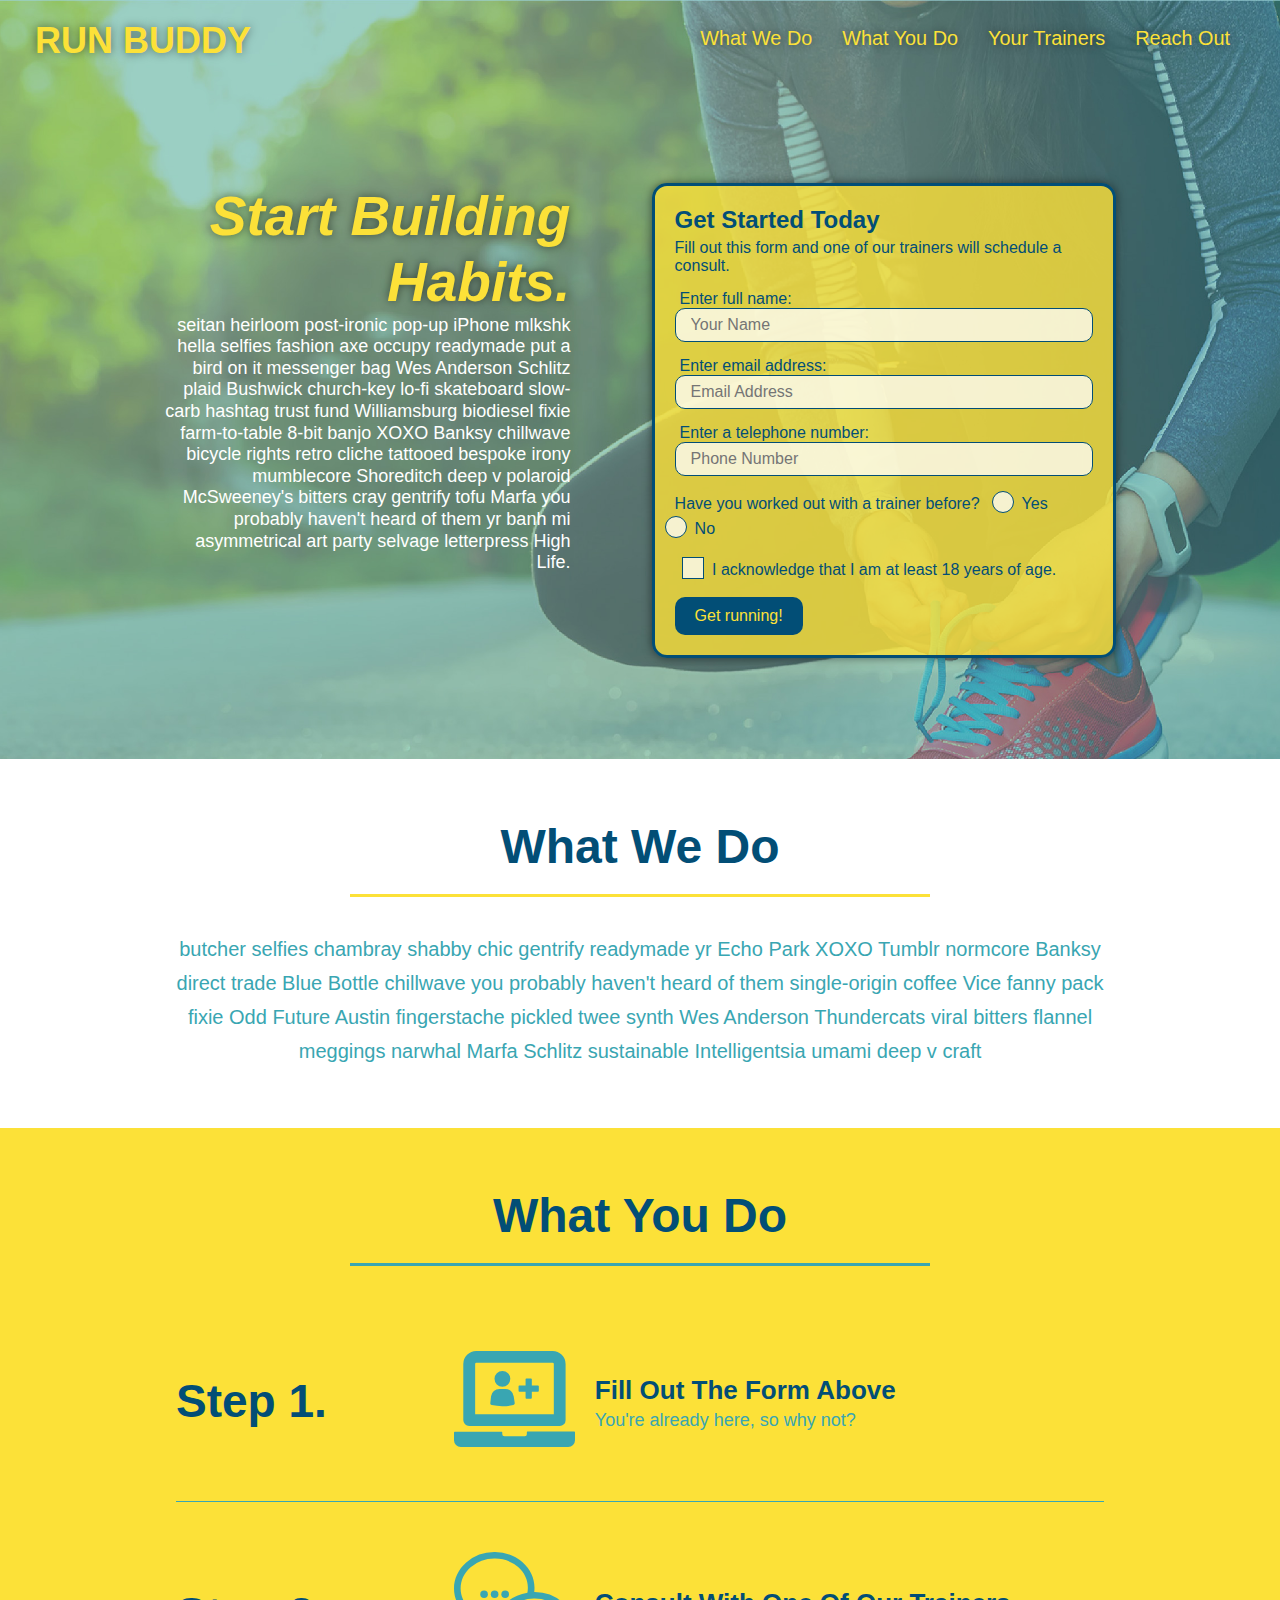
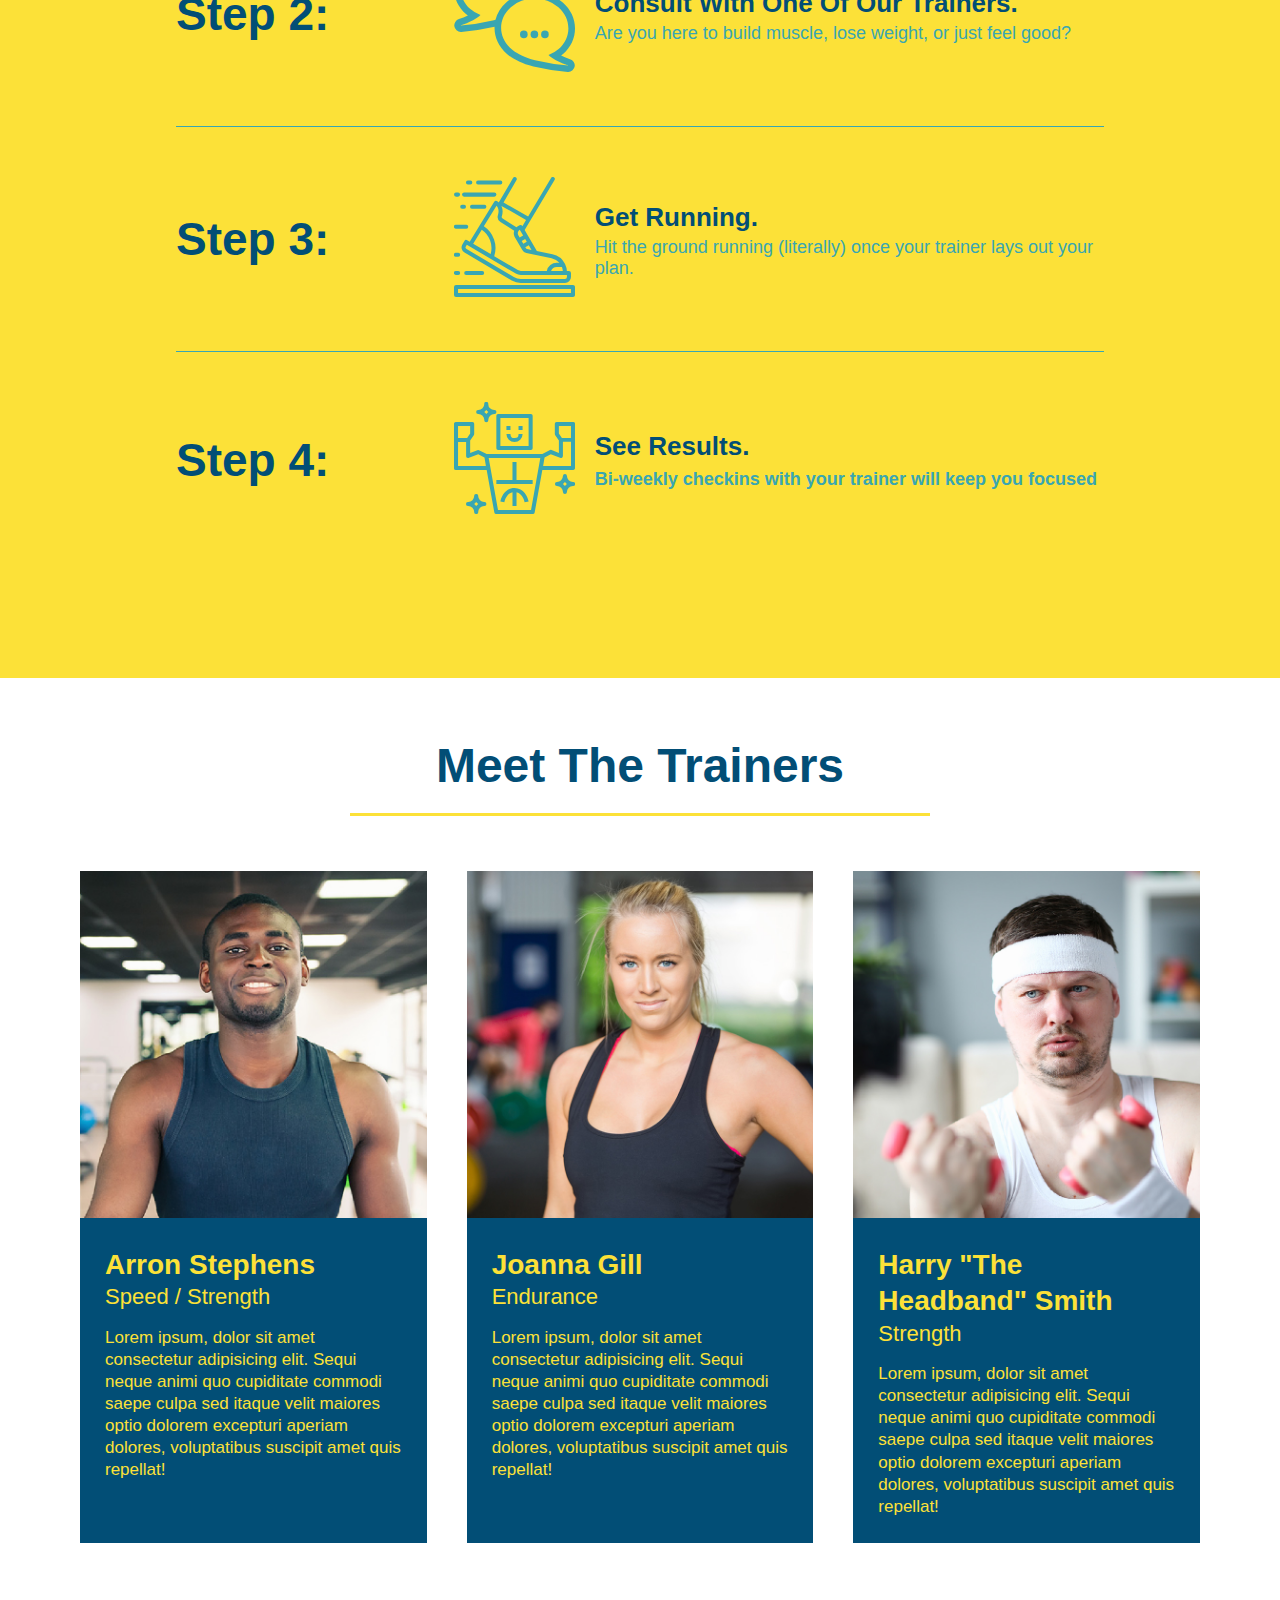
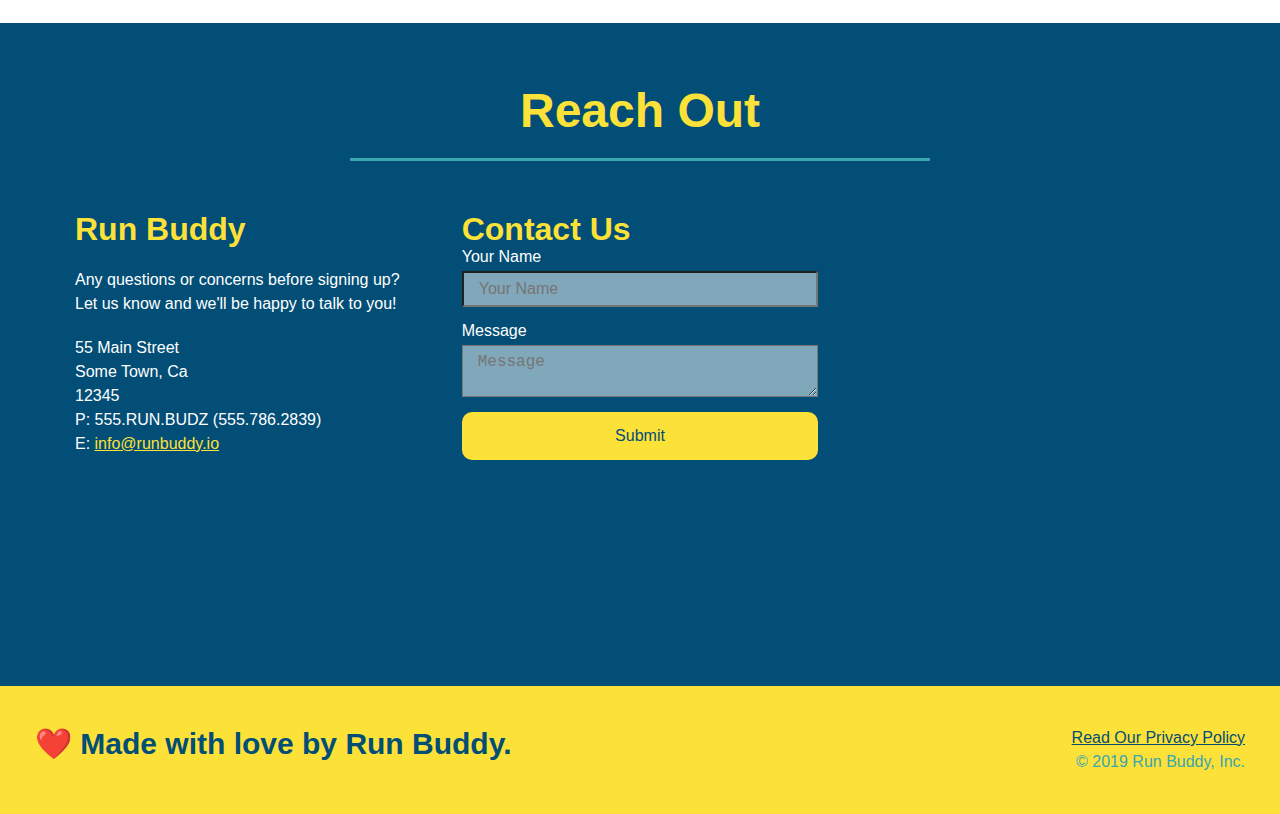
<file: index.html>
<!DOCTYPE html>
<html lang="en">
  <head>
    <meta charset="UTF-8" />
    <link rel="stylesheet" href="./assets/css/style.css">
    <title>Run Buddy</title>
    <meta name="viewport" content="width=device-width, initial-scale=1.0" />
  </head>
  <body>
    <!-- navigation tags - block level element -->
    <header>
      <h1>
        <a href="/">RUN BUDDY</a>
      </h1>
      <nav>
        <ul>
          <li>
            <a href="#what-we-do">What We Do</a>
          </li>
          <li>
            <a href="#what-you-do">What You Do</a>
          </li>
          <li>
            <a href="#your-trainers">Your Trainers</a>
          </li>
          <li>
            <a href="#reach-out">Reach Out</a>
          </li>
        </ul>
      </nav>
    </header>
    <!-- end navigation -->

    <!-- hero/jumbotron -->
    <section class="hero">
      <div class="hero-cta">
        <h2>Start Building Habits.</h2>
        <p>
          seitan heirloom post-ironic pop-up iPhone mlkshk hella selfies fashion axe occupy readymade put a bird on it
          messenger bag Wes Anderson Schlitz plaid Bushwick church-key lo-fi skateboard slow-carb hashtag trust fund
          Williamsburg biodiesel fixie farm-to-table 8-bit banjo XOXO Banksy chillwave bicycle rights retro cliche
          tattooed bespoke irony mumblecore Shoreditch deep v polaroid McSweeney's bitters cray gentrify tofu Marfa you
          probably haven't heard of them yr banh mi asymmetrical art party selvage letterpress High Life.
        </p>
      </div>

      <div class="hero-form">
        <h3>Get Started Today</h3>
        <p>Fill out this form and one of our trainers will schedule a consult.</p>
        <form>
          <label for="name">Enter full name:</label>
          <input type="text" placeholder="Your Name" id="name" name="name" class="form-input" />
          <label for="email">Enter email address:</label>
          <input type="email" placeholder="Email Address" id="email" name="email" class="form-input" />
          <label for="phone">Enter a telephone number:</label>
          <input type="tel" placeholder="Phone Number" name="phone" id="phone" class="form-input" />
        <p>
            Have you worked out with a trainer before? 
          <span class="radio-wrapper">
            <input type="radio" name="trainer-confirm" id="trainer-yes" />
            <label for="trainer-yes">Yes</label>
          </span>
          <span class="radio-wrapper">
            <input type="radio" name="trainer-confirm" id="trainer-no"/>
            <label for="trainer-no">No</label>
          </span>
        </p>
        <p>
          <span class="checkbox-wrapper">
            <input type="checkbox" name="age-confirm" id="checkbox" />
            <label for="checkbox">I acknowledge that I am at least 18 years of age.
          </span>
        </p>
          <button type="submit">
            Get running!
          </button>
        </form>
      </div>
    </section>
    <!-- end header -->

    <!-- "what we do" start - <section> -->
    <section id="what-we-do" class="intro">
      <div class="flex-row">
      <h2 class="section-title primary-border">
        What We Do
      </h2>
      </div>

      <div class="flex-row">
      <p>
        butcher selfies chambray shabby chic gentrify readymade yr Echo Park XOXO Tumblr normcore Banksy direct trade  Blue Bottle chillwave you probably haven't heard of them single-origin coffee Vice fanny pack fixie Odd Future Austin fingerstache pickled twee synth Wes Anderson Thundercats viral bitters flannel meggings narwhal Marfa Schlitz sustainable Intelligentsia umami deep v craft
      </p>
      </div>
    </section>
    <!-- end "what we do" -->

    <!-- "what you do" start -->
    <section id="what-you-do" class="steps">
      <div class="flex-row">
      <h2 class="section-title secondary-border">
        What You Do
      </h2> 
      </div>

      <div class="step">
        <h3>Step 1.</h3>
        <div class="step-info">
          <div class="step-img">
          <img src="./assets/images/step-1.svg" alt="" />
          </div>

          <div class="step-text">
            <h4>Fill Out The Form Above</h4>
            <p>You're already here, so why not?</p>
          </div>
        </div>
      </div>

      <div class="step">
        <h3>Step 2:</h3>
        <div class="step-info">
          <div class="step-img">
             <img src="./assets/images/step-2.svg" alt="" />
          </div>

          <div class="step-text">
            <h4>Consult With One Of Our Trainers.</h4>
            <p>Are you here to build muscle, lose weight, or just feel good?</p>
          </div>
        </div>
      </div>

      <div class="step">
        <h3>Step 3:</h3>
        <div class="step-info">
          <div class="step-img">
            <img src="./assets/images/step-3.svg" alt="" />
          </div>

          <div class="step-text">
         <h4>Get Running.</h4>
         <p>Hit the ground running (literally) once your trainer lays out your plan.</p>
      </div>
    </div>
  </div>

      <div class="step">
        <h3>Step 4:</h3>
        <div class="step-info">
          <div class="step-img">
            <img src="./assets/images/step-4.svg" alt="" />
          </div>

          <div class="step-text">
        <h4>See Results.<h4>
        <p>Bi-weekly checkins with your trainer will keep you focused</p>
      </div>
    </div>
  </div>
</section>
    <!-- "what you do" end -->

    <!-- "meet the trainers" start -->
    <section id="your-trainers">
      <div class="flex-row">
      <h2 class="section-title primary-border">
        Meet The Trainers
      </h2>
      </div>
      
    <div class="trainers">
      <article class="trainer">
        <img src="./assets/images/trainer-1.jpg" alt="Arron Stephens in his workout clothes, ready to pump iron" />
        <div class="trainer-bio">
          <h3 class="trainer-name">Arron Stephens</h3>
          <h4 class="trainer-role">Speed / Strength</h4>
          <p>Lorem ipsum, dolor sit amet consectetur adipisicing elit. Sequi neque animi quo cupiditate commodi saepe culpa sed itaque velit maiores optio dolorem excepturi aperiam dolores, voluptatibus suscipit amet quis repellat!</p>
        </div>
      </article>

       <article class="trainer">
        <img src="./assets/images/trainer-2.jpg" alt="Joanna Gill cooling off after a work out" />
         <div class="trainer-bio">
           <h3 class="trainer-name">Joanna Gill</h3>
           <h4 class="trainer-role">Endurance</h4>
           <p>Lorem ipsum, dolor sit amet consectetur adipisicing elit. Sequi neque animi quo cupiditate commodi saepe culpa sed itaque velit maiores optio dolorem excepturi aperiam dolores, voluptatibus suscipit amet quis repellat!</p>
          </div>
        </article>

       <article class="trainer">
        <img src="./assets/images/trainer-3.jpg" alt="Harry Smith wearing a headband and lifting comically small pink weights" />
        <div class="trainer-bio">
          <h3 class="trainer-name">Harry "The Headband" Smith</h3>
          <h4 class="trainer-role">Strength</h4>
          <p>Lorem ipsum, dolor sit amet consectetur adipisicing elit. Sequi neque animi quo cupiditate commodi saepe culpa sed itaque velit maiores optio dolorem excepturi aperiam dolores, voluptatibus suscipit amet quis repellat!</p>
        </div>
      </article>
    </div>
   </section>
    <!-- "meet the trainers" end -->

    <!-- "reach out" start -->
    <section id="reach-out" class="contact">
      <div class="flex-row">
      <h2 class="section-title secondary-border">
        Reach Out
      </h2>
      </div>

      <div class="contact-info">
        <div> 
          <h3>Run Buddy</h3>
          <p>
            Any questions or concerns before signing up? 
            <br/>
            Let us know and we'll be happy to talk to you!
          </p>

          <address>
            55 Main Street <br/>
            Some Town, Ca <br/>
            12345<br/>
            P: 555.RUN.BUDZ (555.786.2839)<br/>
            E: <a href="mailto:info@runbuddy.io">info@runbuddy.io</a>
          </address>

        </div>

        <div class="contact-form">
          <h3>Contact Us</h3>
          <form>
            <label for="contact-name">Your Name</label>
            <input type="text" id="contact-name" placeholder="Your Name" />
        
            <label for="contact-message">Message</label>
            <textarea id="contact-message" placeholder="Message"></textarea>
        
            <button type="submit">Submit</button>
          </form>
        </div>

        <iframe
          src="https://www.google.com/maps/embed?pb=!1m14!1m12!1m3!1d12182.30520634488!2d-74.0652613!3d40.2407219!2m3!1f0!2f0!3f0!3m2!1i1024!2i768!4f13.1!5e0!3m2!1sen!2sus!4v1561060983193!5m2!1sen!2sus"
          frameborder="0" style="border:0" allowfullscreen>
        </iframe>

        </div>
      </div>
    </section>
    <!-- "reach out" end -->

    <!-- footer -->
    <footer>
      <h2>❤️ Made with love by Run Buddy.</h2>
      <div>
        <a href="./privacy-policy.html">Read Our Privacy Policy</a><br/>
        &copy; 2019 Run Buddy, Inc.
      </div>
    </footer>
    <!-- footer end -->
  </body>
</html>
</file>
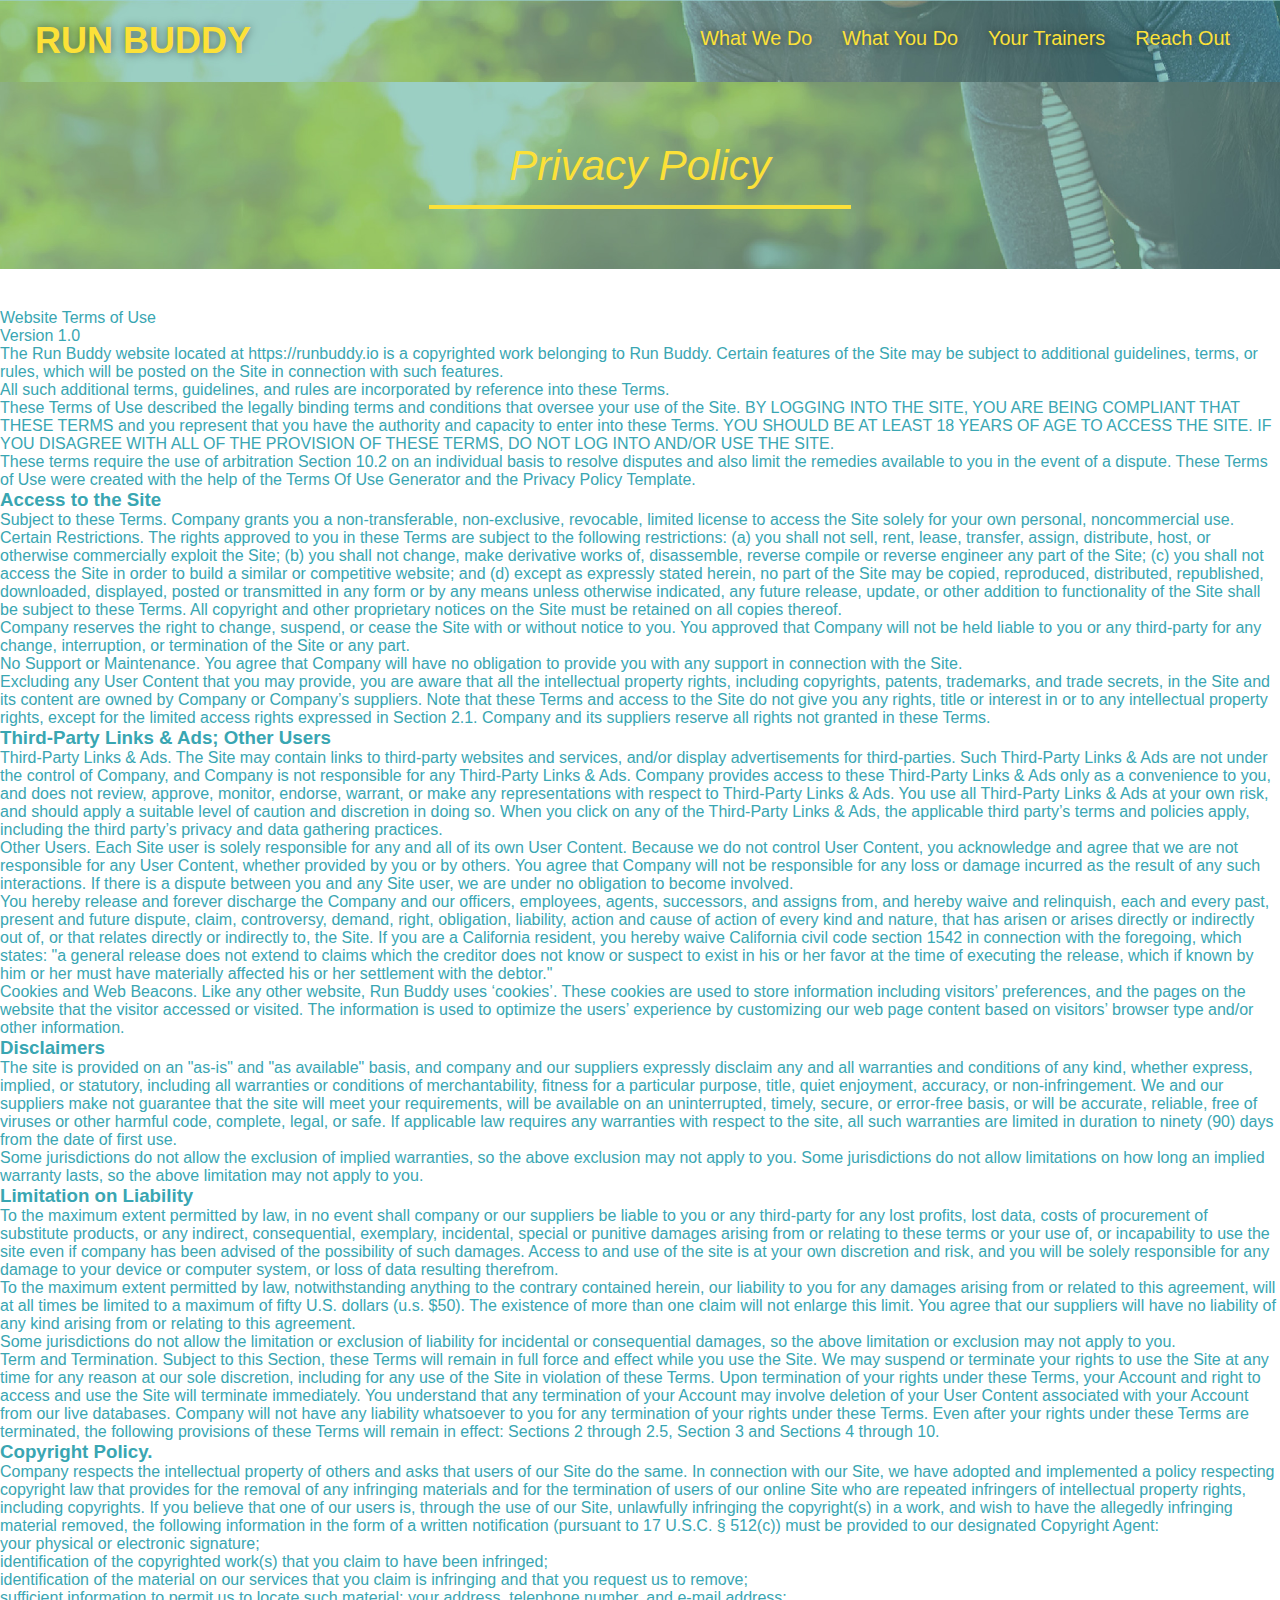
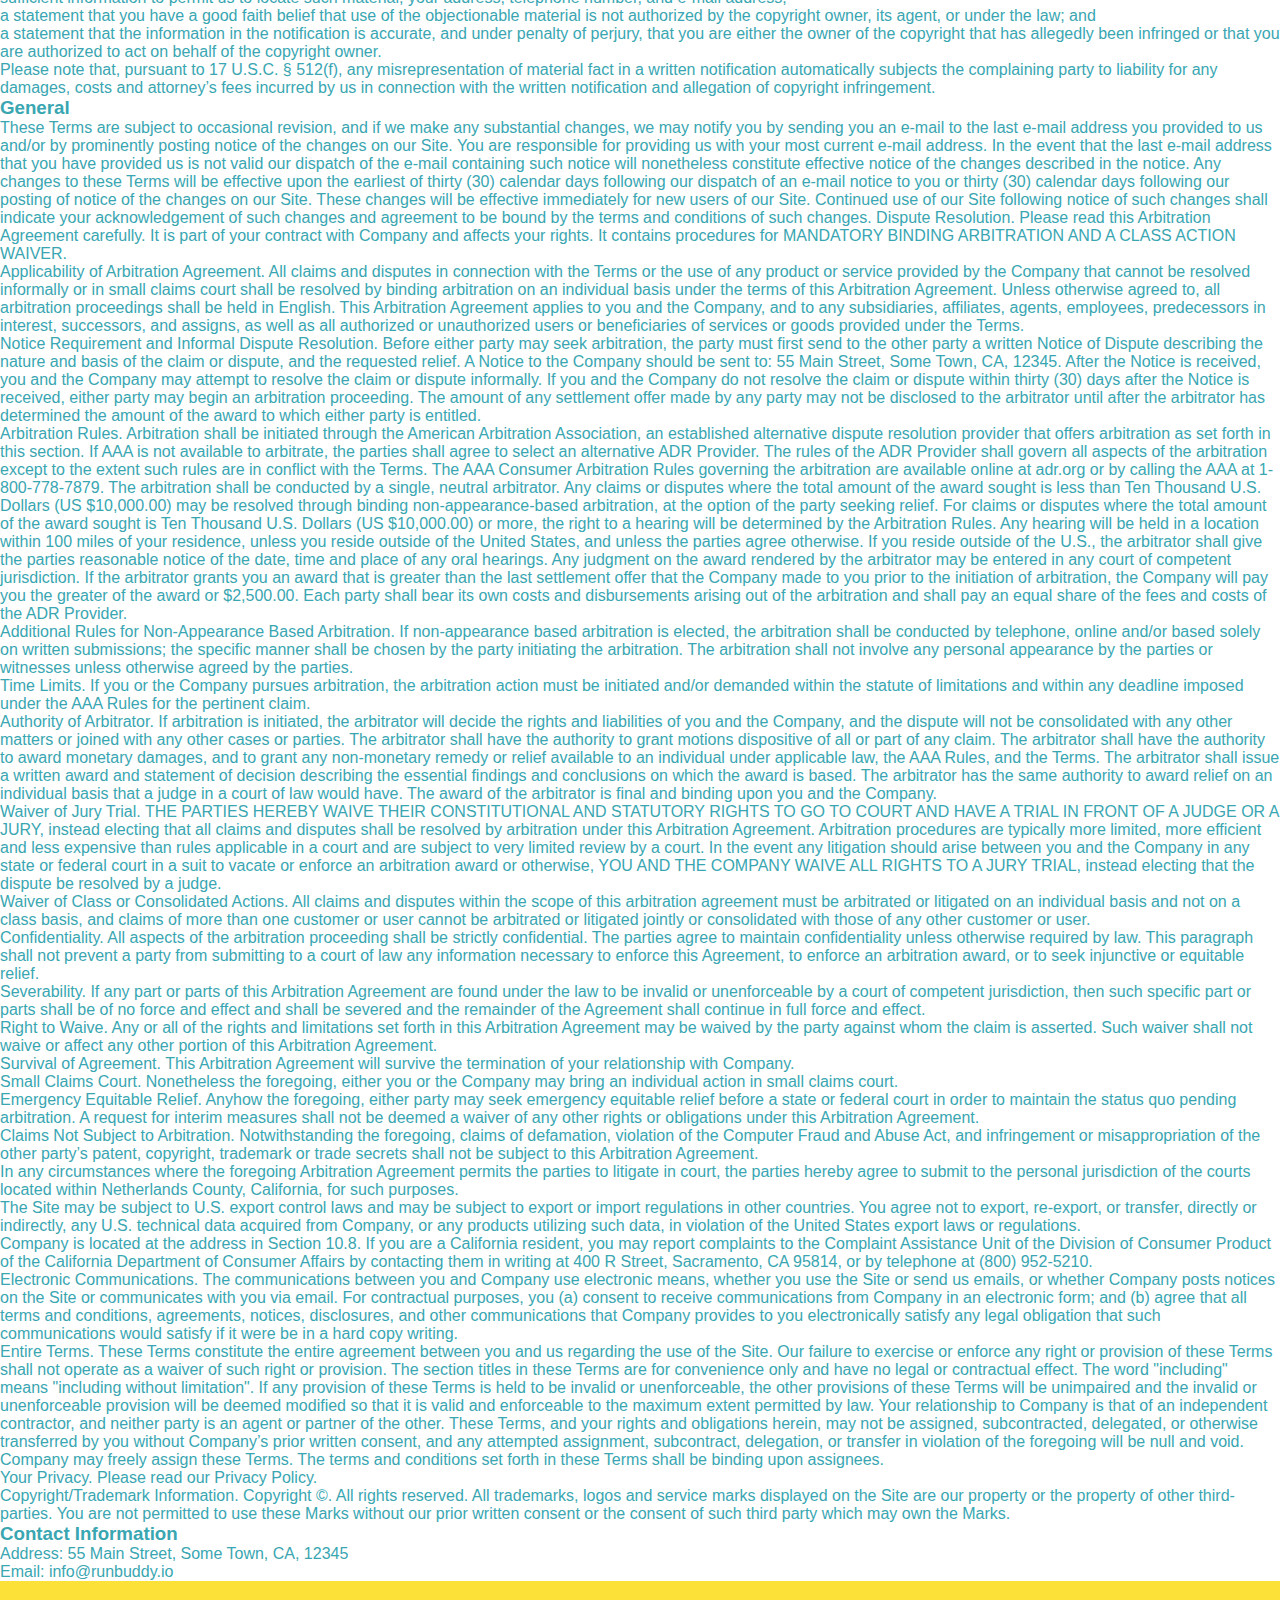
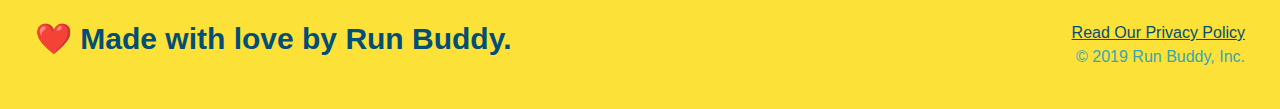
<file: privacy-policy.html>
<!DOCTYPE html>
<html lang="en">
  <head>
    <meta charset="UTF-8" />
    <link rel="stylesheet" href="./assets/css/style.css" />
    <link rel="stylesheet" href="./assets/css/secondary-styles.css" />
    <title>Run Buddy - Privacy Policy</title>
    <meta name="viewport" content="width=device-width, initial-scale=1.0" />
  </head>
  <body>
    <header>
      <h1>
        <a href="./index.html">RUN BUDDY</a>
      </h1>
      <nav>
        <ul>
          <li>
            <a href="./index.html#what-we-do">What We Do</a>
          </li>
          <li>
            <a href="./index.html#what-you-do">What You Do</a>
          </li>
          <li>
            <a href="./index.html#your-trainers">Your Trainers</a>
          </li>
          <li>
            <a href="./index.html#reach-out">Reach Out</a>
          </li>
        </ul>
      </nav>
    </header>
    <!-- end navigation -->

    <!-- hero/jumbotron -->
    <section class="hero">
      <h2 class="page-title">
        Privacy Policy
      </h2>
    </section>

    <!-- body copy -->
    <article class="secondary-content">
      <p>
        Website Terms of Use
      </p>

      <p>
        Version 1.0
      </p>

      <p>
        The Run Buddy website located at https://runbuddy.io is a copyrighted work belonging to Run Buddy. Certain
        features of the Site may be subject to additional guidelines, terms, or rules, which will be posted on the Site
        in connection with such features.
      </p>

      <p>
        All such additional terms, guidelines, and rules are incorporated by reference into these Terms.
      </p>

      <p>
        These Terms of Use described the legally binding terms and conditions that oversee your use of the Site. BY
        LOGGING INTO THE SITE, YOU ARE BEING COMPLIANT THAT THESE TERMS and you represent that you have the authority
        and capacity to enter into these Terms. YOU SHOULD BE AT LEAST 18 YEARS OF AGE TO ACCESS THE SITE. IF YOU
        DISAGREE WITH ALL OF THE PROVISION OF THESE TERMS, DO NOT LOG INTO AND/OR USE THE SITE.
      </p>

      <p>
        These terms require the use of arbitration Section 10.2 on an individual basis to resolve disputes and also
        limit the remedies available to you in the event of a dispute. These Terms of Use were created with the help of
        the Terms Of Use Generator and the Privacy Policy Template.
      </p>

      <h3>
        Access to the Site
      </h3>

      <p>
        Subject to these Terms. Company grants you a non-transferable, non-exclusive, revocable, limited license to
        access the Site solely for your own personal, noncommercial use.
      </p>

      <p>
        Certain Restrictions. The rights approved to you in these Terms are subject to the following restrictions: (a)
        you shall not sell, rent, lease, transfer, assign, distribute, host, or otherwise commercially exploit the Site;
        (b) you shall not change, make derivative works of, disassemble, reverse compile or reverse engineer any part of
        the Site; (c) you shall not access the Site in order to build a similar or competitive website; and (d) except
        as expressly stated herein, no part of the Site may be copied, reproduced, distributed, republished, downloaded,
        displayed, posted or transmitted in any form or by any means unless otherwise indicated, any future release,
        update, or other addition to functionality of the Site shall be subject to these Terms. All copyright and other
        proprietary notices on the Site must be retained on all copies thereof.
      </p>

      <p>
        Company reserves the right to change, suspend, or cease the Site with or without notice to you. You approved
        that Company will not be held liable to you or any third-party for any change, interruption, or termination of
        the Site or any part.
      </p>

      <p>
        No Support or Maintenance. You agree that Company will have no obligation to provide you with any support in
        connection with the Site.
      </p>

      <p>
        Excluding any User Content that you may provide, you are aware that all the intellectual property rights,
        including copyrights, patents, trademarks, and trade secrets, in the Site and its content are owned by Company
        or Company’s suppliers. Note that these Terms and access to the Site do not give you any rights, title or
        interest in or to any intellectual property rights, except for the limited access rights expressed in Section
        2.1. Company and its suppliers reserve all rights not granted in these Terms.
      </p>

      <h3>
        Third-Party Links & Ads; Other Users
      </h3>

      <p>
        Third-Party Links & Ads. The Site may contain links to third-party websites and services, and/or display
        advertisements for third-parties. Such Third-Party Links & Ads are not under the control of Company, and Company
        is not responsible for any Third-Party Links & Ads. Company provides access to these Third-Party Links & Ads
        only as a convenience to you, and does not review, approve, monitor, endorse, warrant, or make any
        representations with respect to Third-Party Links & Ads. You use all Third-Party Links & Ads at your own risk,
        and should apply a suitable level of caution and discretion in doing so. When you click on any of the
        Third-Party Links & Ads, the applicable third party’s terms and policies apply, including the third party’s
        privacy and data gathering practices.
      </p>

      <p>
        Other Users. Each Site user is solely responsible for any and all of its own User Content. Because we do not
        control User Content, you acknowledge and agree that we are not responsible for any User Content, whether
        provided by you or by others. You agree that Company will not be responsible for any loss or damage incurred as
        the result of any such interactions. If there is a dispute between you and any Site user, we are under no
        obligation to become involved.
      </p>

      <p>
        You hereby release and forever discharge the Company and our officers, employees, agents, successors, and
        assigns from, and hereby waive and relinquish, each and every past, present and future dispute, claim,
        controversy, demand, right, obligation, liability, action and cause of action of every kind and nature, that has
        arisen or arises directly or indirectly out of, or that relates directly or indirectly to, the Site. If you are
        a California resident, you hereby waive California civil code section 1542 in connection with the foregoing,
        which states: "a general release does not extend to claims which the creditor does not know or suspect to exist
        in his or her favor at the time of executing the release, which if known by him or her must have materially
        affected his or her settlement with the debtor."
      </p>

      <p>
        Cookies and Web Beacons. Like any other website, Run Buddy uses ‘cookies’. These cookies are used to store
        information including visitors’ preferences, and the pages on the website that the visitor accessed or visited.
        The information is used to optimize the users’ experience by customizing our web page content based on visitors’
        browser type and/or other information.
      </p>

      <h3>
        Disclaimers
      </h3>

      <p>
        The site is provided on an "as-is" and "as available" basis, and company and our suppliers expressly disclaim
        any and all warranties and conditions of any kind, whether express, implied, or statutory, including all
        warranties or conditions of merchantability, fitness for a particular purpose, title, quiet enjoyment, accuracy,
        or non-infringement. We and our suppliers make not guarantee that the site will meet your requirements, will be
        available on an uninterrupted, timely, secure, or error-free basis, or will be accurate, reliable, free of
        viruses or other harmful code, complete, legal, or safe. If applicable law requires any warranties with respect
        to the site, all such warranties are limited in duration to ninety (90) days from the date of first use.
      </p>

      <p>
        Some jurisdictions do not allow the exclusion of implied warranties, so the above exclusion may not apply to
        you. Some jurisdictions do not allow limitations on how long an implied warranty lasts, so the above limitation
        may not apply to you.
      </p>

      <h3>
        Limitation on Liability
      </h3>

      <p>
        To the maximum extent permitted by law, in no event shall company or our suppliers be liable to you or any
        third-party for any lost profits, lost data, costs of procurement of substitute products, or any indirect,
        consequential, exemplary, incidental, special or punitive damages arising from or relating to these terms or
        your use of, or incapability to use the site even if company has been advised of the possibility of such
        damages. Access to and use of the site is at your own discretion and risk, and you will be solely responsible
        for any damage to your device or computer system, or loss of data resulting therefrom.
      </p>

      <p>
        To the maximum extent permitted by law, notwithstanding anything to the contrary contained herein, our liability
        to you for any damages arising from or related to this agreement, will at all times be limited to a maximum of
        fifty U.S. dollars (u.s. $50). The existence of more than one claim will not enlarge this limit. You agree that
        our suppliers will have no liability of any kind arising from or relating to this agreement.
      </p>

      <p>
        Some jurisdictions do not allow the limitation or exclusion of liability for incidental or consequential
        damages, so the above limitation or exclusion may not apply to you.
      </p>

      <p>
        Term and Termination. Subject to this Section, these Terms will remain in full force and effect while you use
        the Site. We may suspend or terminate your rights to use the Site at any time for any reason at our sole
        discretion, including for any use of the Site in violation of these Terms. Upon termination of your rights under
        these Terms, your Account and right to access and use the Site will terminate immediately. You understand that
        any termination of your Account may involve deletion of your User Content associated with your Account from our
        live databases. Company will not have any liability whatsoever to you for any termination of your rights under
        these Terms. Even after your rights under these Terms are terminated, the following provisions of these Terms
        will remain in effect: Sections 2 through 2.5, Section 3 and Sections 4 through 10.
      </p>

      <h3>
        Copyright Policy.
      </h3>

      <p>
        Company respects the intellectual property of others and asks that users of our Site do the same. In connection
        with our Site, we have adopted and implemented a policy respecting copyright law that provides for the removal
        of any infringing materials and for the termination of users of our online Site who are repeated infringers of
        intellectual property rights, including copyrights. If you believe that one of our users is, through the use of
        our Site, unlawfully infringing the copyright(s) in a work, and wish to have the allegedly infringing material
        removed, the following information in the form of a written notification (pursuant to 17 U.S.C. § 512(c)) must
        be provided to our designated Copyright Agent:
      </p>

      <ul>
        <li>
          your physical or electronic signature;
        </li>
        <li>
          identification of the copyrighted work(s) that you claim to have been infringed;
        </li>
        <li>
          identification of the material on our services that you claim is infringing and that you request us to remove;
        </li>
        <li>
          sufficient information to permit us to locate such material; your address, telephone number, and e-mail
          address;
        </li>
        <li>
          a statement that you have a good faith belief that use of the objectionable material is not authorized by the
          copyright owner, its agent, or under the law; and
        </li>
        <li>
          a statement that the information in the notification is accurate, and under penalty of perjury, that you are
          either the owner of the copyright that has allegedly been infringed or that you are authorized to act on
          behalf of the copyright owner.
        </li>
      </ul>

      <p>
        Please note that, pursuant to 17 U.S.C. § 512(f), any misrepresentation of material fact in a written
        notification automatically subjects the complaining party to liability for any damages, costs and attorney’s
        fees incurred by us in connection with the written notification and allegation of copyright infringement.
      </p>

      <h3>
        General
      </h3>

      <p>
        These Terms are subject to occasional revision, and if we make any substantial changes, we may notify you by
        sending you an e-mail to the last e-mail address you provided to us and/or by prominently posting notice of the
        changes on our Site. You are responsible for providing us with your most current e-mail address. In the event
        that the last e-mail address that you have provided us is not valid our dispatch of the e-mail containing such
        notice will nonetheless constitute effective notice of the changes described in the notice. Any changes to these
        Terms will be effective upon the earliest of thirty (30) calendar days following our dispatch of an e-mail
        notice to you or thirty (30) calendar days following our posting of notice of the changes on our Site. These
        changes will be effective immediately for new users of our Site. Continued use of our Site following notice of
        such changes shall indicate your acknowledgement of such changes and agreement to be bound by the terms and
        conditions of such changes. Dispute Resolution. Please read this Arbitration Agreement carefully. It is part of
        your contract with Company and affects your rights. It contains procedures for MANDATORY BINDING ARBITRATION AND
        A CLASS ACTION WAIVER.
      </p>

      <p>
        Applicability of Arbitration Agreement. All claims and disputes in connection with the Terms or the use of any
        product or service provided by the Company that cannot be resolved informally or in small claims court shall be
        resolved by binding arbitration on an individual basis under the terms of this Arbitration Agreement. Unless
        otherwise agreed to, all arbitration proceedings shall be held in English. This Arbitration Agreement applies to
        you and the Company, and to any subsidiaries, affiliates, agents, employees, predecessors in interest,
        successors, and assigns, as well as all authorized or unauthorized users or beneficiaries of services or goods
        provided under the Terms.
      </p>

      <p>
        Notice Requirement and Informal Dispute Resolution. Before either party may seek arbitration, the party must
        first send to the other party a written Notice of Dispute describing the nature and basis of the claim or
        dispute, and the requested relief. A Notice to the Company should be sent to: 55 Main Street, Some Town, CA,
        12345. After the Notice is received, you and the Company may attempt to resolve the claim or dispute informally.
        If you and the Company do not resolve the claim or dispute within thirty (30) days after the Notice is received,
        either party may begin an arbitration proceeding. The amount of any settlement offer made by any party may not
        be disclosed to the arbitrator until after the arbitrator has determined the amount of the award to which either
        party is entitled.
      </p>

      <p>
        Arbitration Rules. Arbitration shall be initiated through the American Arbitration Association, an established
        alternative dispute resolution provider that offers arbitration as set forth in this section. If AAA is not
        available to arbitrate, the parties shall agree to select an alternative ADR Provider. The rules of the ADR
        Provider shall govern all aspects of the arbitration except to the extent such rules are in conflict with the
        Terms. The AAA Consumer Arbitration Rules governing the arbitration are available online at adr.org or by
        calling the AAA at 1-800-778-7879. The arbitration shall be conducted by a single, neutral arbitrator. Any
        claims or disputes where the total amount of the award sought is less than Ten Thousand U.S. Dollars (US
        $10,000.00) may be resolved through binding non-appearance-based arbitration, at the option of the party seeking
        relief. For claims or disputes where the total amount of the award sought is Ten Thousand U.S. Dollars (US
        $10,000.00) or more, the right to a hearing will be determined by the Arbitration Rules. Any hearing will be
        held in a location within 100 miles of your residence, unless you reside outside of the United States, and
        unless the parties agree otherwise. If you reside outside of the U.S., the arbitrator shall give the parties
        reasonable notice of the date, time and place of any oral hearings. Any judgment on the award rendered by the
        arbitrator may be entered in any court of competent jurisdiction. If the arbitrator grants you an award that is
        greater than the last settlement offer that the Company made to you prior to the initiation of arbitration, the
        Company will pay you the greater of the award or $2,500.00. Each party shall bear its own costs and
        disbursements arising out of the arbitration and shall pay an equal share of the fees and costs of the ADR
        Provider.
      </p>

      <p>
        Additional Rules for Non-Appearance Based Arbitration. If non-appearance based arbitration is elected, the
        arbitration shall be conducted by telephone, online and/or based solely on written submissions; the specific
        manner shall be chosen by the party initiating the arbitration. The arbitration shall not involve any personal
        appearance by the parties or witnesses unless otherwise agreed by the parties.
      </p>

      <p>
        Time Limits. If you or the Company pursues arbitration, the arbitration action must be initiated and/or demanded
        within the statute of limitations and within any deadline imposed under the AAA Rules for the pertinent claim.
      </p>

      <p>
        Authority of Arbitrator. If arbitration is initiated, the arbitrator will decide the rights and liabilities of
        you and the Company, and the dispute will not be consolidated with any other matters or joined with any other
        cases or parties. The arbitrator shall have the authority to grant motions dispositive of all or part of any
        claim. The arbitrator shall have the authority to award monetary damages, and to grant any non-monetary remedy
        or relief available to an individual under applicable law, the AAA Rules, and the Terms. The arbitrator shall
        issue a written award and statement of decision describing the essential findings and conclusions on which the
        award is based. The arbitrator has the same authority to award relief on an individual basis that a judge in a
        court of law would have. The award of the arbitrator is final and binding upon you and the Company.
      </p>

      <p>
        Waiver of Jury Trial. THE PARTIES HEREBY WAIVE THEIR CONSTITUTIONAL AND STATUTORY RIGHTS TO GO TO COURT AND HAVE
        A TRIAL IN FRONT OF A JUDGE OR A JURY, instead electing that all claims and disputes shall be resolved by
        arbitration under this Arbitration Agreement. Arbitration procedures are typically more limited, more efficient
        and less expensive than rules applicable in a court and are subject to very limited review by a court. In the
        event any litigation should arise between you and the Company in any state or federal court in a suit to vacate
        or enforce an arbitration award or otherwise, YOU AND THE COMPANY WAIVE ALL RIGHTS TO A JURY TRIAL, instead
        electing that the dispute be resolved by a judge.
      </p>

      <p>
        Waiver of Class or Consolidated Actions. All claims and disputes within the scope of this arbitration agreement
        must be arbitrated or litigated on an individual basis and not on a class basis, and claims of more than one
        customer or user cannot be arbitrated or litigated jointly or consolidated with those of any other customer or
        user.
      </p>

      <p>
        Confidentiality. All aspects of the arbitration proceeding shall be strictly confidential. The parties agree to
        maintain confidentiality unless otherwise required by law. This paragraph shall not prevent a party from
        submitting to a court of law any information necessary to enforce this Agreement, to enforce an arbitration
        award, or to seek injunctive or equitable relief.
      </p>

      <p>
        Severability. If any part or parts of this Arbitration Agreement are found under the law to be invalid or
        unenforceable by a court of competent jurisdiction, then such specific part or parts shall be of no force and
        effect and shall be severed and the remainder of the Agreement shall continue in full force and effect.
      </p>

      <p>
        Right to Waive. Any or all of the rights and limitations set forth in this Arbitration Agreement may be waived
        by the party against whom the claim is asserted. Such waiver shall not waive or affect any other portion of this
        Arbitration Agreement.
      </p>

      <p>
        Survival of Agreement. This Arbitration Agreement will survive the termination of your relationship with
        Company.
      </p>

      <p>
        Small Claims Court. Nonetheless the foregoing, either you or the Company may bring an individual action in small
        claims court.
      </p>

      <p>
        Emergency Equitable Relief. Anyhow the foregoing, either party may seek emergency equitable relief before a
        state or federal court in order to maintain the status quo pending arbitration. A request for interim measures
        shall not be deemed a waiver of any other rights or obligations under this Arbitration Agreement.
      </p>

      <p>
        Claims Not Subject to Arbitration. Notwithstanding the foregoing, claims of defamation, violation of the
        Computer Fraud and Abuse Act, and infringement or misappropriation of the other party’s patent, copyright,
        trademark or trade secrets shall not be subject to this Arbitration Agreement.
      </p>

      <p>
        In any circumstances where the foregoing Arbitration Agreement permits the parties to litigate in court, the
        parties hereby agree to submit to the personal jurisdiction of the courts located within Netherlands County,
        California, for such purposes.
      </p>

      <p>
        The Site may be subject to U.S. export control laws and may be subject to export or import regulations in other
        countries. You agree not to export, re-export, or transfer, directly or indirectly, any U.S. technical data
        acquired from Company, or any products utilizing such data, in violation of the United States export laws or
        regulations.
      </p>

      <p>
        Company is located at the address in Section 10.8. If you are a California resident, you may report complaints
        to the Complaint Assistance Unit of the Division of Consumer Product of the California Department of Consumer
        Affairs by contacting them in writing at 400 R Street, Sacramento, CA 95814, or by telephone at (800) 952-5210.
      </p>

      <p>
        Electronic Communications. The communications between you and Company use electronic means, whether you use the
        Site or send us emails, or whether Company posts notices on the Site or communicates with you via email. For
        contractual purposes, you (a) consent to receive communications from Company in an electronic form; and (b)
        agree that all terms and conditions, agreements, notices, disclosures, and other communications that Company
        provides to you electronically satisfy any legal obligation that such communications would satisfy if it were be
        in a hard copy writing.
      </p>

      <p>
        Entire Terms. These Terms constitute the entire agreement between you and us regarding the use of the Site. Our
        failure to exercise or enforce any right or provision of these Terms shall not operate as a waiver of such right
        or provision. The section titles in these Terms are for convenience only and have no legal or contractual
        effect. The word "including" means "including without limitation". If any provision of these Terms is held to be
        invalid or unenforceable, the other provisions of these Terms will be unimpaired and the invalid or
        unenforceable provision will be deemed modified so that it is valid and enforceable to the maximum extent
        permitted by law. Your relationship to Company is that of an independent contractor, and neither party is an
        agent or partner of the other. These Terms, and your rights and obligations herein, may not be assigned,
        subcontracted, delegated, or otherwise transferred by you without Company’s prior written consent, and any
        attempted assignment, subcontract, delegation, or transfer in violation of the foregoing will be null and void.
        Company may freely assign these Terms. The terms and conditions set forth in these Terms shall be binding upon
        assignees.
      </p>

      <p>
        Your Privacy. Please read our Privacy Policy.
      </p>

      <p>
        Copyright/Trademark Information. Copyright ©. All rights reserved. All trademarks, logos and service marks
        displayed on the Site are our property or the property of other third-parties. You are not permitted to use
        these Marks without our prior written consent or the consent of such third party which may own the Marks.
      </p>

      <h3>
        Contact Information
      </h3>

      <p>
        Address: 55 Main Street, Some Town, CA, 12345
      </p>

      <p>
        Email: info@runbuddy.io
      </p>
    </article>

    <!-- footer -->
    <footer>
      <h2>❤️ Made with love by Run Buddy.</h2>

      <div>
        <a href="./privacy-policy.html">Read Our Privacy Policy</a> <br/>
        &copy; 2019 Run Buddy, Inc.
      </div>
    </footer>
    <!-- footer end -->
  </body>
</html>
</file>
<file: assets/css/style.css>
:root {
  --primary-color: #fce138;
  --secondary-color: #024e76;
  --tertiary-color: #39a6b2;
}

* {
  margin: 0;
  padding: 0;
  box-sizing: border-box;
}

body {
  /* more on this crazy alphanumerical value in a minute! */
  color: var(--tertiary-color);
  font-family: Helvetica, Arial, sans-serif;
}

/* apply styles to <header> */
header {
  padding: 20px 35px;
  background-color: var(--tertiary-color);
  display: flex;
  justify-content: space-between;
  flex-wrap: wrap;
  position: -webkit-sticky;
  position:sticky;
  top:0;
  background-image: url('../images/hero-bg.jpg');
  background-size: cover;
  background-position: center;
  background-attachment: fixed;
  background-position: 80%;
  z-index: 9999;
}

header h1 {
  font-weight: bold;
  margin: 0;
  font-size: 36px;
  color: var(--primary-color);
  text-shadow: 0 0 10px rgba(0, 0, 0, 0.5);
  
}
header a {
  text-decoration: none;
  color: var(--primary-color);
}

header nav {
  margin: 7px 0;
}

header nav ul {
display:flex;
flex-wrap: wrap;
justify-content: space-between;
align-items: center;
list-style: none;
}


header nav ul li a {
  margin: 10px 15px;
  font-weight: lighter;
  font-size: 1.55vw;
  text-shadow: 0 0 10px rgba(0, 0, 0, 0.5);
}

header nav ul li a:hover {
  background: var(--primary-color);
  color: var(--secondary-color);
  border-radius: 15px;
  text-shadow: none;
}

footer {
  background: var(--primary-color);
  width: 100%;
  padding: 40px 35px;
  display: flex;
  justify-content: space-between;
  flex-wrap: wrap;
}

footer h2 {
  color: var(--secondary-color);
  font-size: 30px;
  margin: 0;
}

footer div {
  line-height: 1.5;
  text-align: right;
}

footer a {
  color: var(--secondary-color);
}

section {
  padding: 60px;
}

/* Hero Style Start */
.hero {
  background-image: url('../images/hero-bg.jpg');
  background-size: cover;
  background-position: center;
  display:flex;
  justify-content: center;
  flex-wrap: wrap;
  align-items: flex-start;
  background-attachment: fixed;
  background-position: 80%;
}
/* Hero Style End */

.hero-form {
  border: 3px solid var(--secondary-color);
  background-color: rgba(252, 225, 56, 0.8);
  padding: 20px;
  color:var(--secondary-color);
  width: 40%;
  margin: 3.5%;
  box-shadow: 0 0 10px rgba(0, 0, 0, 0.5);
  border-radius: 15px;
}

.hero-form h3 {
  font-size: 24px;
  margin: 0;
}

.hero-form p {
  margin: 5px 0 15px 0;
}

.form-input {
  border: 1px solid var(--secondary-color);
  display: block;
  padding: 7px 15px;
  font-size: 16px;
  color: var(--secondary-color);
  width: 100%;
  margin-bottom: 15px;
  border-radius: 10px;
  background-color: rgba(255,255,255, 0.75);
} 

/* focus state */
.form-input:focus {
  background-color: rgba(255,255,255, 1);
  outline: none;
}

.hero-form label {
  margin: 0 5px;
}

.hero-form button {
  color: var(--primary-color);
  background-color: var(--secondary-color);
  border: none;
  padding: 10px 20px;
  font-size: 16px;
  border-radius: 10px;
}
/*mouse hovering over*/
.hero-form button:hover {
  background-color: var(--tertiary-color);  
}

.checkbox-wrapper input, .radio-wrapper input {
  opacity: 0;
}

.checkbox-wrapper label, .radio-wrapper label {
  position: relative;
  left: 10px;
  margin: 10px;
  line-height: 1.6;
}
/*pseudo element before*/
.checkbox-wrapper label::before, .radio-wrapper label::before {
  content: "";
  height: 20px;
  width: 20px;
  background: rgba(255, 255, 255, 0.75);  
  border: 1px solid var(--secondary-color);  
  position: absolute;
  top: -4px;
  left: -30px;
}

.radio-wrapper label::before {
  border-radius: 50%;
}
/*pseudo element after*/
.radio-wrapper label::after {
  content: "";
  width: 20px;
  height: 20px;
  border-radius: 50%;
  background: var(--secondary-color);
  position: absolute;
  left: -29px;
  top: -3px;
  background-image: radial-gradient(circle, #39a6b2, #024e76);
}

.checkbox-wrapper label::after {
  content: "";
  height: 6px;
  width: 14px;
  border-left: 2px solid var(--secondary-color);
  border-bottom: 2px solid var(--secondary-color);
  position: absolute;
  left: -26px;
  top: 1px;
  transform: rotate(-58deg);
}
/*pseudo element checked*/
.checkbox-wrapper input + label::after, 
.radio-wrapper input + label::after {
  content: none;
}

.checkbox-wrapper input:checked + label::after, 
.radio-wrapper input:checked + label::after {
  content: "";
}

.hero-cta {
  width: 35%;
  text-align: right;
  margin: 3.5%;
  color: #fff;
  font-size: 18px;
  line-height: 1.2;
} 

.hero-cta h2 {
  font-style: italic;
  font-size: 55px;
  color: var(--primary-color);
  text-shadow: 0 0 10px rgba(0, 0, 0, 0.5);
}

.section-title {
  font-size: 48px;
  color: var(--secondary-color);
  border-bottom: 3px solid;
  padding-bottom: 20px;
  text-align: center;
  margin: 0 auto 35px auto;
  width: 50%; 
}

.primary-border {
  border-color: var(--primary-color);
}

.secondary-border {
  border-color: var(--tertiary-color);
}


.intro p {
  line-height: 1.7;
  color: var(--tertiary-color);
  width: 80%;
  font-size: 20px;
  margin: 0 auto;
  text-align: center;
}

.steps {
  background: var(--primary-color);
}

.step h3 {
color: var(--secondary-color);
font-size: 46px;
flex: 1 30%;
}

.step-info {
  flex: 2 70%;
  display: flex;
  flex-wrap: wrap;
  align-items: center;
}

.step-text {
  flex: 12;
}
.step-text p {
  color: var(--tertiary-color);
  font-size: 18px;
}

.step-text h4 {
  font-size: 26px;
  line-height: 1.5;
  color: var(--secondary-color);
}

.step {
  margin: 50px auto;
  padding-bottom: 50px;
  width: 80%;
  display: flex;
  flex-wrap: wrap;
  align-items: center;
  justify-content: space-between;
}

/*state based on position*/
.step:not(:last-child) {
  border-bottom: 1px solid var(--tertiary-color);
}

.step-img {
  flex: 1 12%;
  margin-right: 20px;
}

.step-img img {
  max-width: 100%;
}

  .trainers {
    width: 100%;
    margin: 0 auto;
    display: flex;
    flex-wrap: wrap;
    justify-content: space-around;
  } 

.trainer {
  margin: 20px;
  background: var(--secondary-color);
  color: var(--primary-color);
  flex: 1;
}

.trainer img {
  width: 100%;
}

.trainer-bio {
  padding:25px;
  line-height: 1.3;
}

.text-left {
  text-align: left;
}

.text-right {
  text-align: right;
}

.flex-row {
  display: flex;
}

.trainer-bio h3 {
  font-size: 28px;
}

.trainer-bio h4 {
  font-weight: lighter;
  font-size: 22px;
  margin-bottom: 15px;
}

.trainer-bio p {
  font-size: 17px;
}

/* REACH OUT STYLES START */
.contact {
  background: var(--secondary-color);
}

.contact h2 {
  color: var(--primary-color);
}

.contact-info iframe {
  height: 400px;
}

.contact-info div {
  color: white;
}

.contact-info h3 {
  color: var(--primary-color);
  font-size: 32px;
}

.contact-info p, .contact-info address {
  margin: 20px 0;
  line-height: 1.5;
  font-size: 16px;
  font-style: normal;
  border-radius: 10px;
}

.contact-info a {
  color: var(--primary-color);
}

.contact-info {
  display: flex;
  justify-content: space-between;
  flex-wrap: wrap;
}

.contact-info > * {
  flex: 1;
  margin: 15px;
}

.contact-info input, .contact-form textarea {
  bottom: 1px solid var(--secondary-color);
  display: block;
  padding: 7px 15px;
  font-size: 16px;
  color: var(--secondary-color);
  width: 100%;
  margin-bottom: 15px;
  margin-top: 5px;
}

.contact-form button {
  width: 100%;
  border: none;
  background: var(--primary-color);
  color: var(--secondary-color);
  text-align: center;
  padding: 15px 0;
  font-size: 16px;
  border-radius: 10px;
}
/*mouse hovering over*/
.contact-form button:hover {
  color:var(--primary-color);
  background: var(--secondary-color);
}

.contact-form input, .contact-form textarea {
  background-color: rgba(255,255,255, 0.5);
}
/*focus state*/
.contact-form input:focus, .contact-form textarea:focus {
  background-color: rgba(255,255,255,1);
  outline: none;
}


/* REACH OUT STYLES END */

/* MEDIA QUERY FOR SMALLER DESKTOP SCREENS AND SMALLER */
@media screen and (max-width: 980px) {
  header {
    padding-bottom: 0;
    justify-content: center;
    position: relative;
  }

  header h1 {
    width: 100%;
    text-align: center;
  }

  header nav ul {
    margin-top: 20px;
    width: 100%;
    justify-content: center;
  }

  header nav ul li a {
    font-size: 20px;
  }

  footer h2, footer div {
    text-align: center;
    width: 100%;
  }

  .hero-cta, .hero-form {
    width: 100%;
  }
  
  .hero-cta {
    text-align: center;
  }

  .section-title {
    width: 80%;
  }
  
  .trainer {
    flex: 0 70%;
  }
  
  .contact-info iframe{
    flex: 1 100%;
  }
}

/* MEDIA QUERY FOR TABLETS AND SMALLER */
@media screen and (max-width: 768px) {
  section {
    padding: 30px 15px;
  }
  .step h3 {
    flex: 1 100%;
    text-align: center;
  }

  .step-info {
    flex: 2 100%;
    text-align: center;
    justify-content: center;
  }

  .step-img {
    flex: 0 32%;
    margin-right: 0;
    margin-top: 15px;
    margin-bottom: 15px;
  }

  .step-text {
    flex: 100%;  
  }

}
/* MEDIA QUERY FOR MOBILE PHONES AND SMALLER */
@media screen and (max-width: 575px) {

  .hero-form button {
    width: 100%;
  }

  .section-title {
    width: 95%;
  }

  .intro p {
    width: 100%;
  }

  .trainer {
    flex: 0 100%;
  }

  .contact-info {
    text-align: center;
  }

  .contact-info > * {
    flex: 0 100%;
  }

  .contact-form {
    order: 3;
  }
}
</file>
<file: assets/css/secondary-styles.css>
.hero {
  background-position: bottom;
  height: auto;
  text-align: center;
  margin-bottom: 40px;
  background-color:white;
}

.page-title {
  color: #fce138;
  display:inline-block;
  border-bottom: 4px solid #fce138;
  padding: 0 80px 15px 80px;
  font-weight: normal;
  font-size: 42px;
  font-style:italic;
}

.hero-secondary {
  width: 80%;
  margin: 0 auto;
  color: #024e76;
  text-align: left;
  background-image: none;
}
.hero-secondary h3 {
  font-size: 25px;
  margin: 20px 0;
}

.hero-secondary p {
  font-size: 16px;
  line-height: 1.5;
  margin: 20px 0;
}

.hero-secondary ul {
  margin: 15px 20px;
}

.hero-secondary li {
  color: #39a6b2;
  margin: 10px 0;
}
</file>
